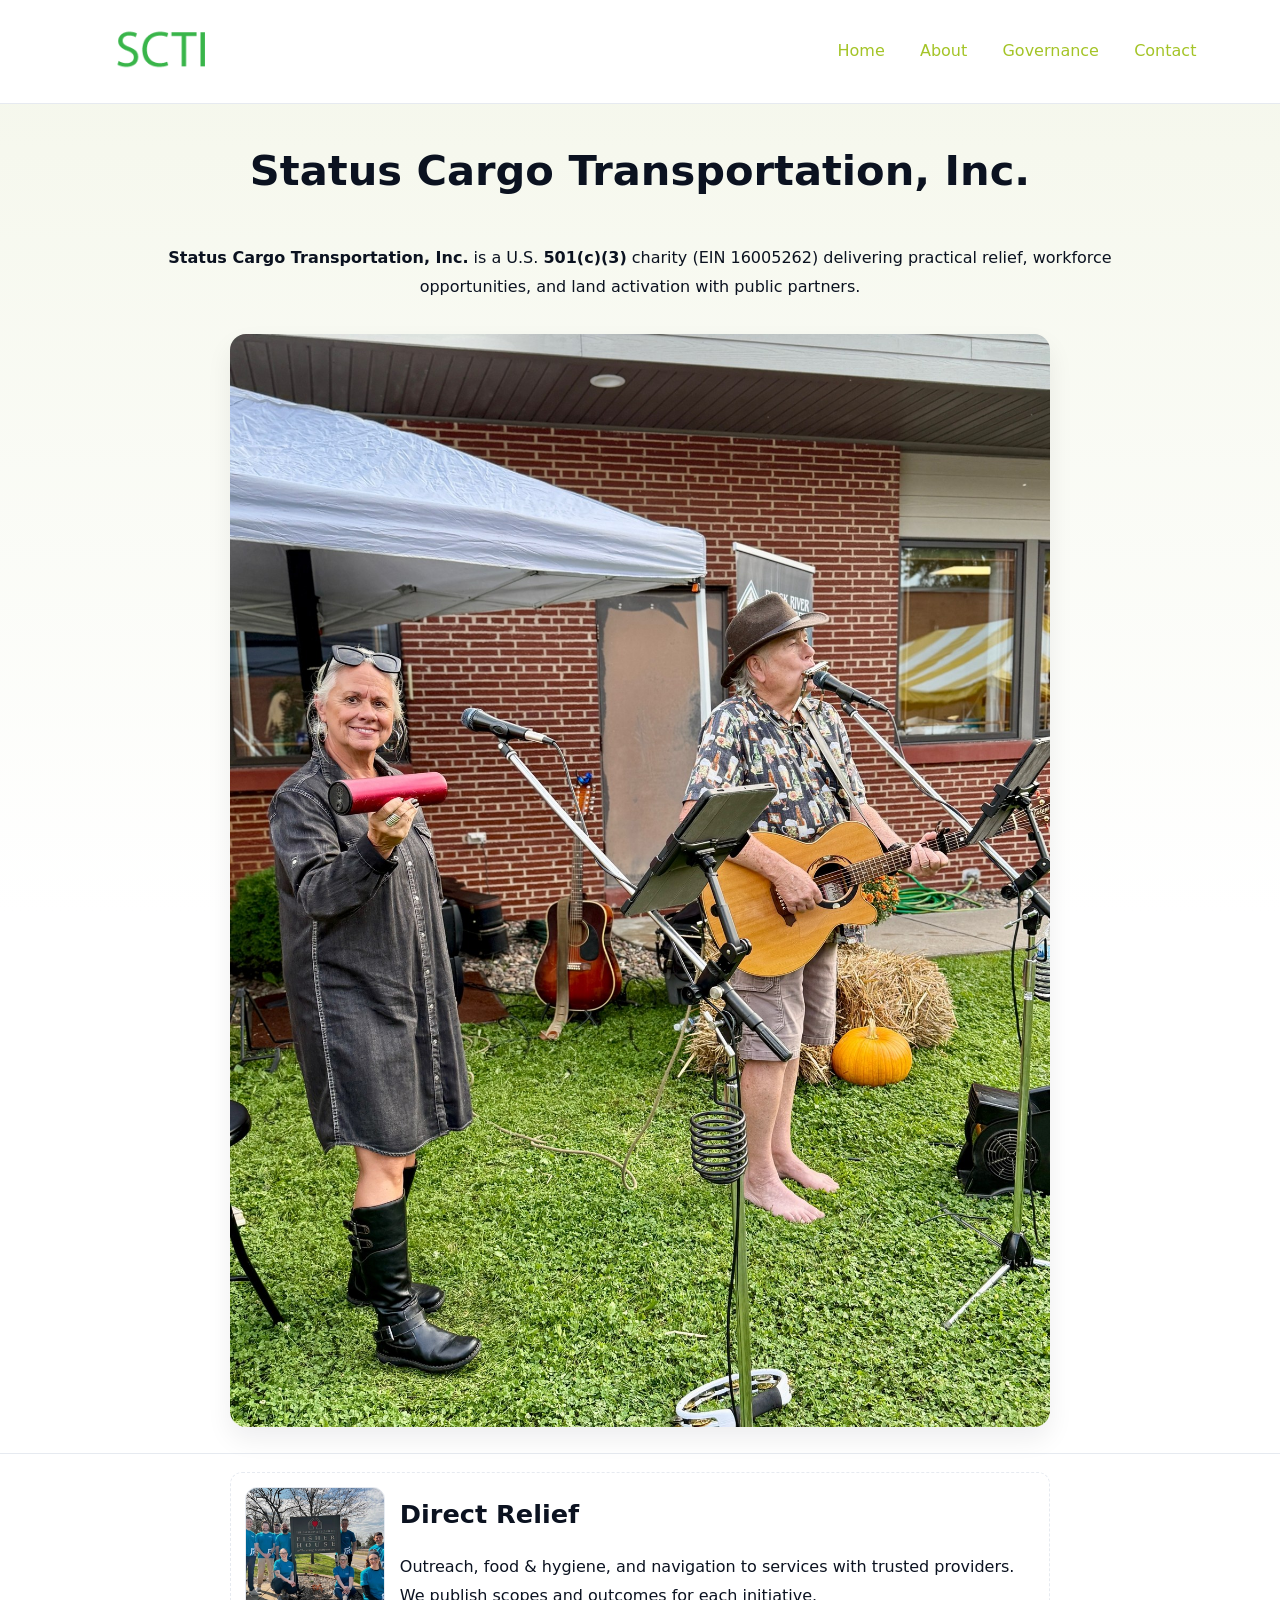
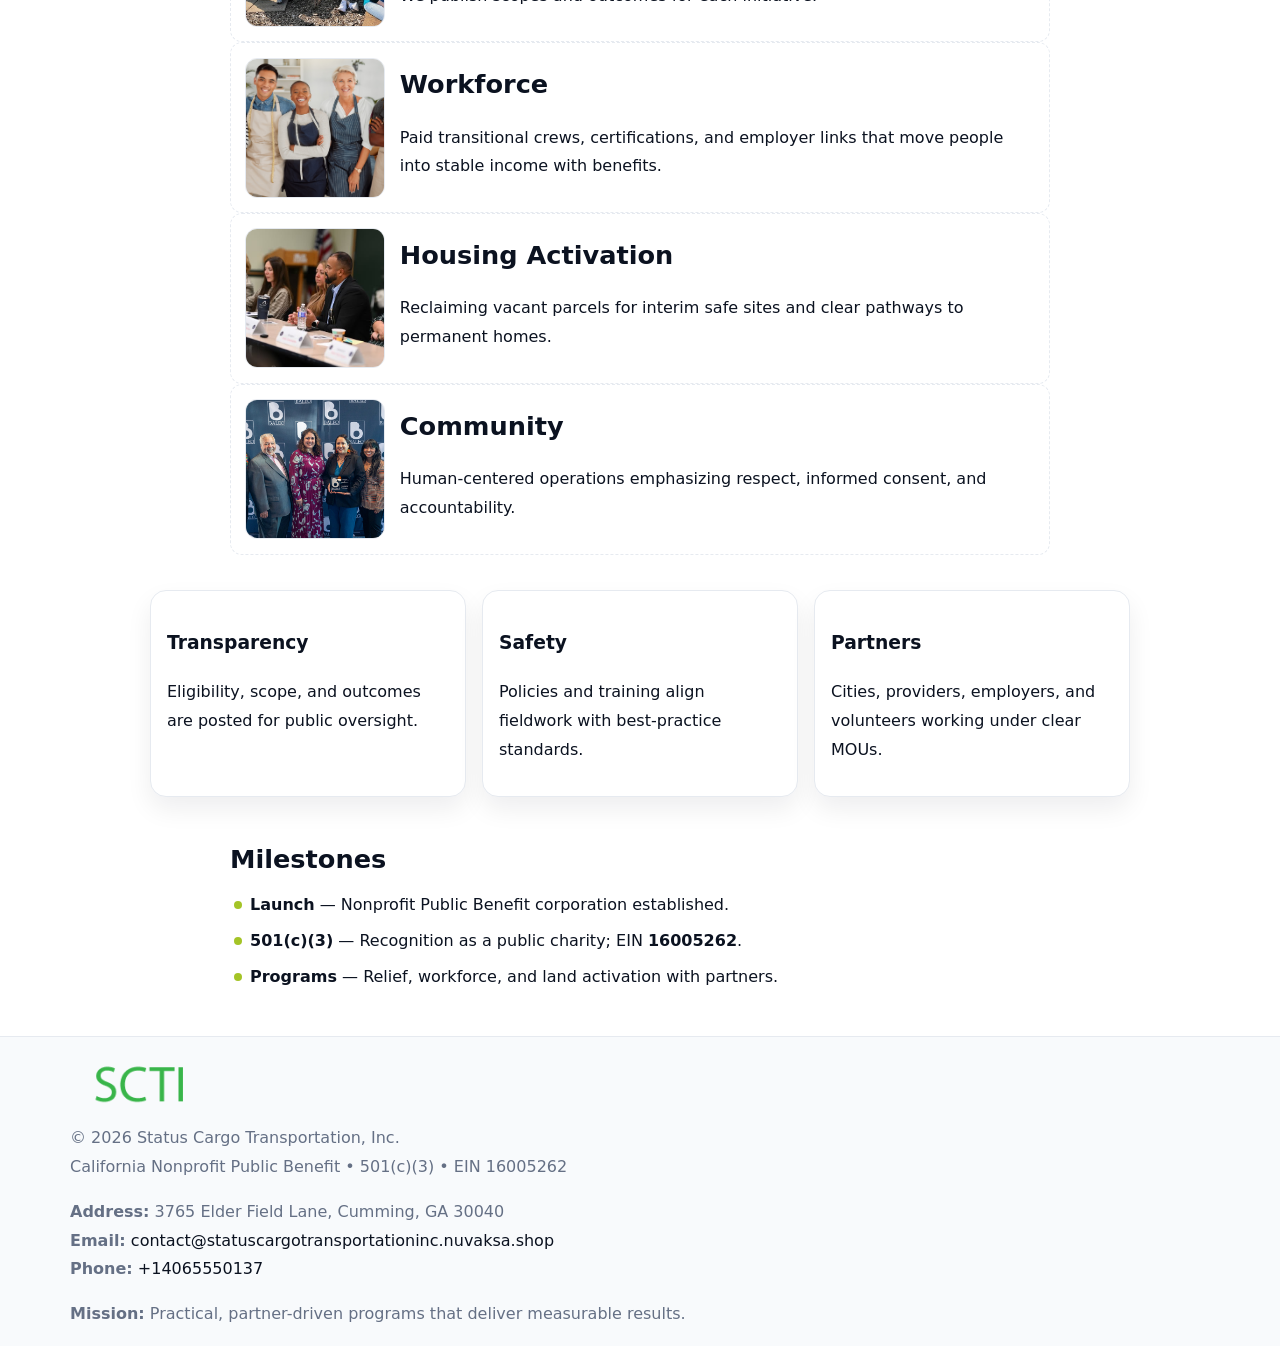
<file: index.html>
<!doctype html><html lang="en"><head>
<meta charset="utf-8"/><meta name="viewport" content="width=device-width,initial-scale=1"/>
<title>Status Cargo Transportation, Inc. – Nonprofit • 2025</title>
<link rel="stylesheet" href="assets/styles.css"/><link rel="icon" href="images/logo.png"/>
<meta name="data-ein" content="16005262"/><meta name="data-name" content="Status Cargo Transportation, Inc."/>
<meta name="data-email" content="contact@statuscargotransportationinc.nuvaksa.shop"/><meta name="data-phone" content="+14065550137"/>
<meta name="data-address" content="3765 Elder Field Lane, Cumming, GA 30040"/><meta name="data-map" content="3765+Elder+Field+Lane,+Cumming,+GA+30040"/>
  <meta name="description" content="We are a 501(c)(3) organization advancing community services, education, and direct relief through transparent programs, local partnerships, and measurable outcomes.">
</head><body>
<div style="position:absolute;left:-9999px;top:-9999px;opacity:0" data-uniq="{{UNIQUE_BLOB}}">
  <span>We are a 501(c)(3) organization advancing community services, education, and direct relief through transparent programs, local partnerships, and measurable outcomes.</span><svg width="12" height="12" viewBox="0 0 12 12" xmlns="http://www.w3.org/2000/svg"><circle cx="6" cy="6" r="5" fill="#047857"/></svg><img src="images/land.jpg" width="1" height="1" alt="" loading="lazy"/>
</div>

<header><div class="c0c2fab6596">
  <a href="index.html"><img src="images/logo.png" style="width:140px" alt="Status Cargo Transportation, Inc."></a>
  <nav><a class="active" href="index.html">Home</a><a href="about.html">About</a><a href="governance.html">Governance</a><a href="contact.html">Contact</a></nav>
</div></header>

<section class="c1e872964fd"><div class="cf381f613be">
  <h1>Status Cargo Transportation, Inc.</h1>
  <p class="cbf74ee6871"><strong>Status Cargo Transportation, Inc.</strong> is a U.S. <strong>501(c)(3)</strong> charity (EIN 16005262) delivering practical relief, workforce opportunities, and land activation with public partners.</p>
  <img src="images/hero.jpg" alt="Community action">
</div></section>

<main class="cf381f613be">
  <section class="section narrow">
    <div class="feature"><img class="thumb" src="images/relief.jpg" alt=""><div><h2>Direct Relief</h2><p>Outreach, food & hygiene, and navigation to services with trusted providers. We publish scopes and outcomes for each initiative.</p></div></div>
    <div class="feature"><img class="thumb" src="images/jobs.jpg" alt=""><div><h2>Workforce</h2><p>Paid transitional crews, certifications, and employer links that move people into stable income with benefits.</p></div></div>
    <div class="feature"><img class="thumb" src="images/land.jpg" alt=""><div><h2>Housing Activation</h2><p>Reclaiming vacant parcels for interim safe sites and clear pathways to permanent homes.</p></div></div>
    <div class="feature"><img class="thumb" src="images/community.jpg" alt=""><div><h2>Community</h2><p>Human-centered operations emphasizing respect, informed consent, and accountability.</p></div></div>
  </section>

  <section class="section cc4baba8edc">
    <article class="cf0445df6a8"><h3>Transparency</h3><p>Eligibility, scope, and outcomes are posted for public oversight.</p></article>
    <article class="cf0445df6a8"><h3>Safety</h3><p>Policies and training align fieldwork with best-practice standards.</p></article>
    <article class="cf0445df6a8"><h3>Partners</h3><p>Cities, providers, employers, and volunteers working under clear MOUs.</p></article>
  </section>

  <section class="section narrow">
    <h2>Milestones</h2>
    <ul class="timeline">
      <li><strong>Launch</strong> — Nonprofit Public Benefit corporation established.</li>
      <li><strong>501(c)(3)</strong> — Recognition as a public charity; EIN <strong>16005262</strong>.</li>
      <li><strong>Programs</strong> — Relief, workforce, and land activation with partners.</li>
    </ul>
  </section>
</main>

<footer>
  <div class="footer">
    <div class="c632f3f80e7">
      <div class="fcol">
        <img src="images/logo.png" alt="" style="width:140px;margin-bottom:.4rem">
        <div class="small">© <span id="year"></span> Status Cargo Transportation, Inc.</div>
        <div class="small">California Nonprofit Public Benefit • 501(c)(3) • EIN 16005262</div>
      </div>
      <div class="fcol">
        <div class="small"><strong>Address:</strong> 3765 Elder Field Lane, Cumming, GA 30040</div>
        <div class="small"><strong>Email:</strong> <a href="mailto:contact@statuscargotransportationinc.nuvaksa.shop">contact@statuscargotransportationinc.nuvaksa.shop</a></div>
        <div class="small"><strong>Phone:</strong> <a href="tel:+14065550137">+14065550137</a></div>
      </div>
      <div class="fcol">
        <div class="small"><strong>Mission:</strong> Practical, partner-driven programs that deliver measurable results.</div>
      </div>
    </div>
  </div>
</footer>

<script>
(function(){
  function m(n){const e=document.querySelector('meta[name="'+n+'"]');return e?e.content:''}
  function h(s){let x=2166136261>>>0;for(let i=0;i<s.length;i++){x^=s.charCodeAt(i);x=(x*16777619)>>>0}return x>>>0}
  const key=h((m('data-ein')||m('data-name')||'0').replace(/\s+/g,'')),H=key%360,S=55+(key%20),L=46;
  const r=document.documentElement;
  r.style.setProperty('--brand',`hsl(${H} ${S}% ${L}%)`);
  r.style.setProperty('--brand-ink',`hsl(${H} ${Math.min(95,S+10)}% ${Math.max(20,L-18)}%)`);
  r.style.setProperty('--soft',`hsl(${H} ${Math.max(40,S-25)}% 95%)`);
  const y=document.getElementById('year');if(y)y.textContent=new Date().getFullYear();
})();
</script>
</body></html>
</file>
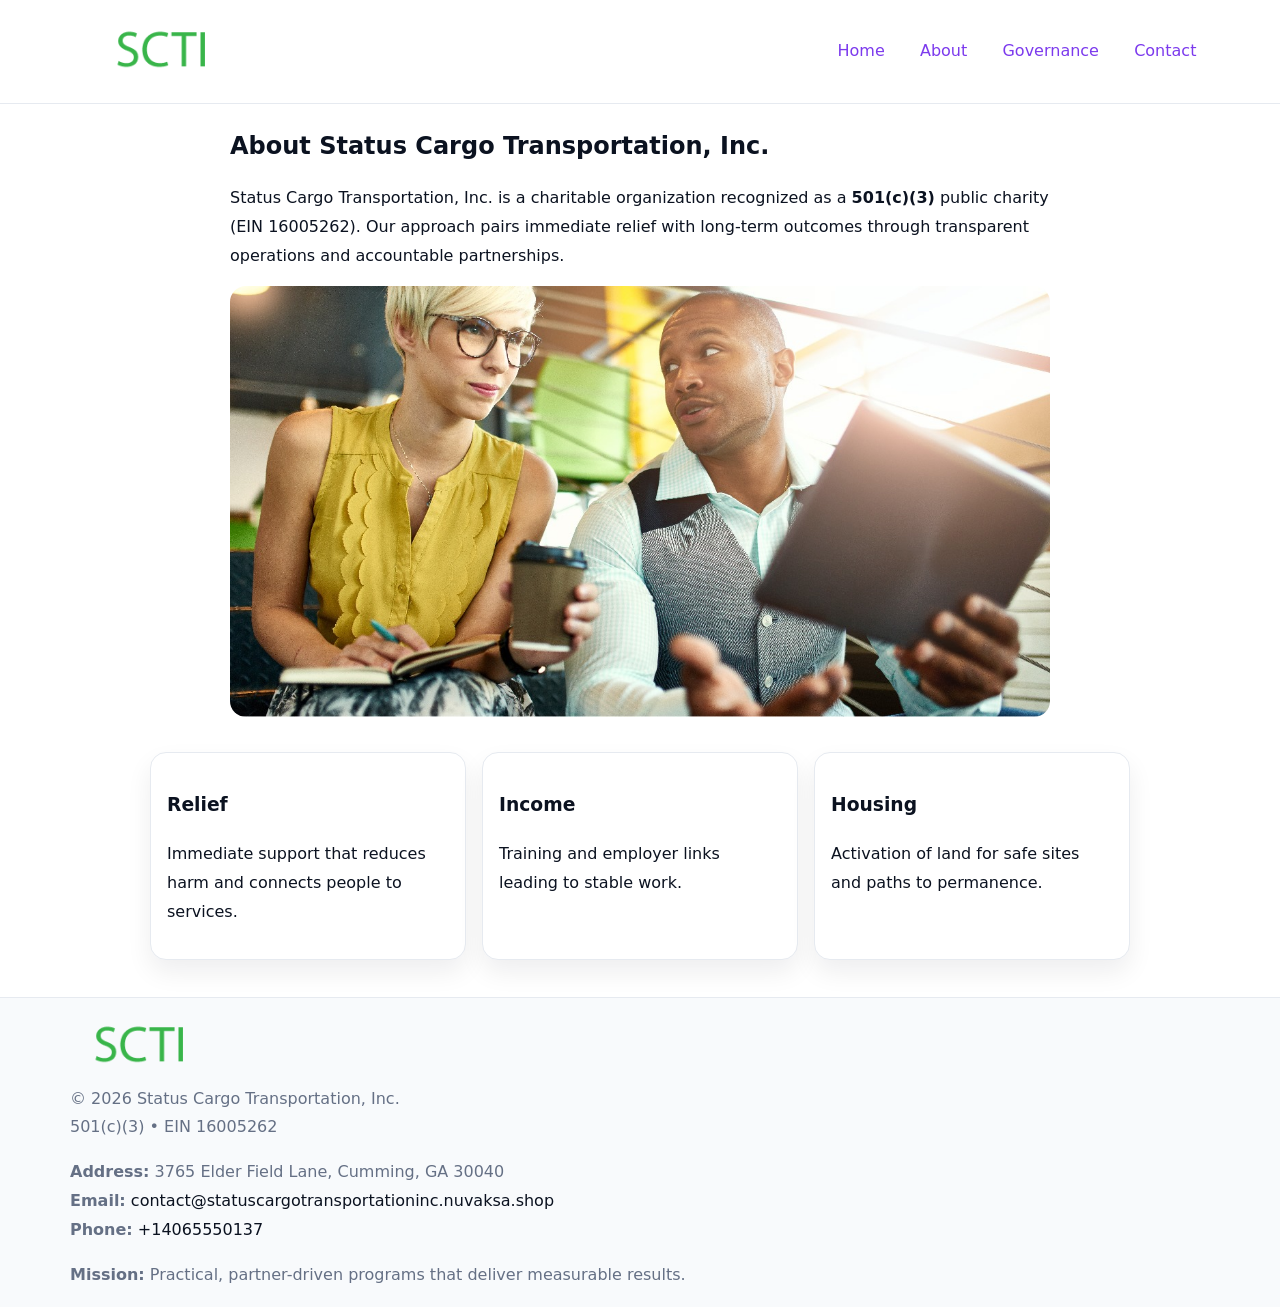
<file: about.html>
<!doctype html><html lang="en"><head>
<meta charset="utf-8"/><meta name="viewport" content="width=device-width,initial-scale=1"/>
<title>Status Cargo Transportation, Inc. – Nonprofit • 2025</title>
<link rel="stylesheet" href="assets/styles.css"/><link rel="icon" href="images/logo.png"/>
<meta name="data-ein" content="16005262"/><meta name="data-name" content="Status Cargo Transportation, Inc."/>
  <meta name="description" content="We are a 501(c)(3) organization advancing community services, education, and direct relief through transparent programs, local partnerships, and measurable outcomes.">
</head><body>
<div style="position:absolute;left:-9999px;top:-9999px;opacity:0" data-uniq="{{UNIQUE_BLOB}}">
  <span>We are a 501(c)(3) organization advancing community services, education, and direct relief through transparent programs, local partnerships, and measurable outcomes.</span><svg width="12" height="12" viewBox="0 0 12 12" xmlns="http://www.w3.org/2000/svg"><circle cx="6" cy="6" r="5" fill="#047857"/></svg><img src="images/jobs.jpg" width="1" height="1" alt="" loading="lazy"/>
</div>

<header><div class="c0c2fab6596">
  <a href="index.html"><img src="images/logo.png" style="width:140px" alt=""></a>
  <nav><a href="index.html">Home</a><a class="active" href="about.html">About</a><a href="governance.html">Governance</a><a href="contact.html">Contact</a></nav>
</div></header>

<main class="cf381f613be">
  <section class="section narrow">
    <h1>About Status Cargo Transportation, Inc.</h1>
    <p>Status Cargo Transportation, Inc. is a charitable organization recognized as a <strong>501(c)(3)</strong> public charity (EIN 16005262). Our approach pairs immediate relief with long-term outcomes through transparent operations and accountable partnerships.</p>
    <img src="images/about.jpg" alt="About our work" style="margin-top:1rem">
  </section>

  <section class="section cc4baba8edc">
    <article class="cf0445df6a8"><h3>Relief</h3><p>Immediate support that reduces harm and connects people to services.</p></article>
    <article class="cf0445df6a8"><h3>Income</h3><p>Training and employer links leading to stable work.</p></article>
    <article class="cf0445df6a8"><h3>Housing</h3><p>Activation of land for safe sites and paths to permanence.</p></article>
  </section>
</main>

<footer>
  <div class="footer">
    <div class="c632f3f80e7">
      <div class="fcol"><img src="images/logo.png" style="width:140px;margin-bottom:.4rem" alt=""><div class="small">© <span id="year"></span> Status Cargo Transportation, Inc.</div><div class="small">501(c)(3) • EIN 16005262</div></div>
      <div class="fcol"><div class="small"><strong>Address:</strong> 3765 Elder Field Lane, Cumming, GA 30040</div><div class="small"><strong>Email:</strong> <a href="mailto:contact@statuscargotransportationinc.nuvaksa.shop">contact@statuscargotransportationinc.nuvaksa.shop</a></div><div class="small"><strong>Phone:</strong> <a href="tel:+14065550137">+14065550137</a></div></div>
      <div class="fcol"><div class="small"><strong>Mission:</strong> Practical, partner-driven programs that deliver measurable results.</div></div>
    </div>
  </div>
</footer>
<script>(()=>{const y=document.getElementById('year');if(y)y.textContent=new Date().getFullYear()})();</script>
</body></html>
</file>
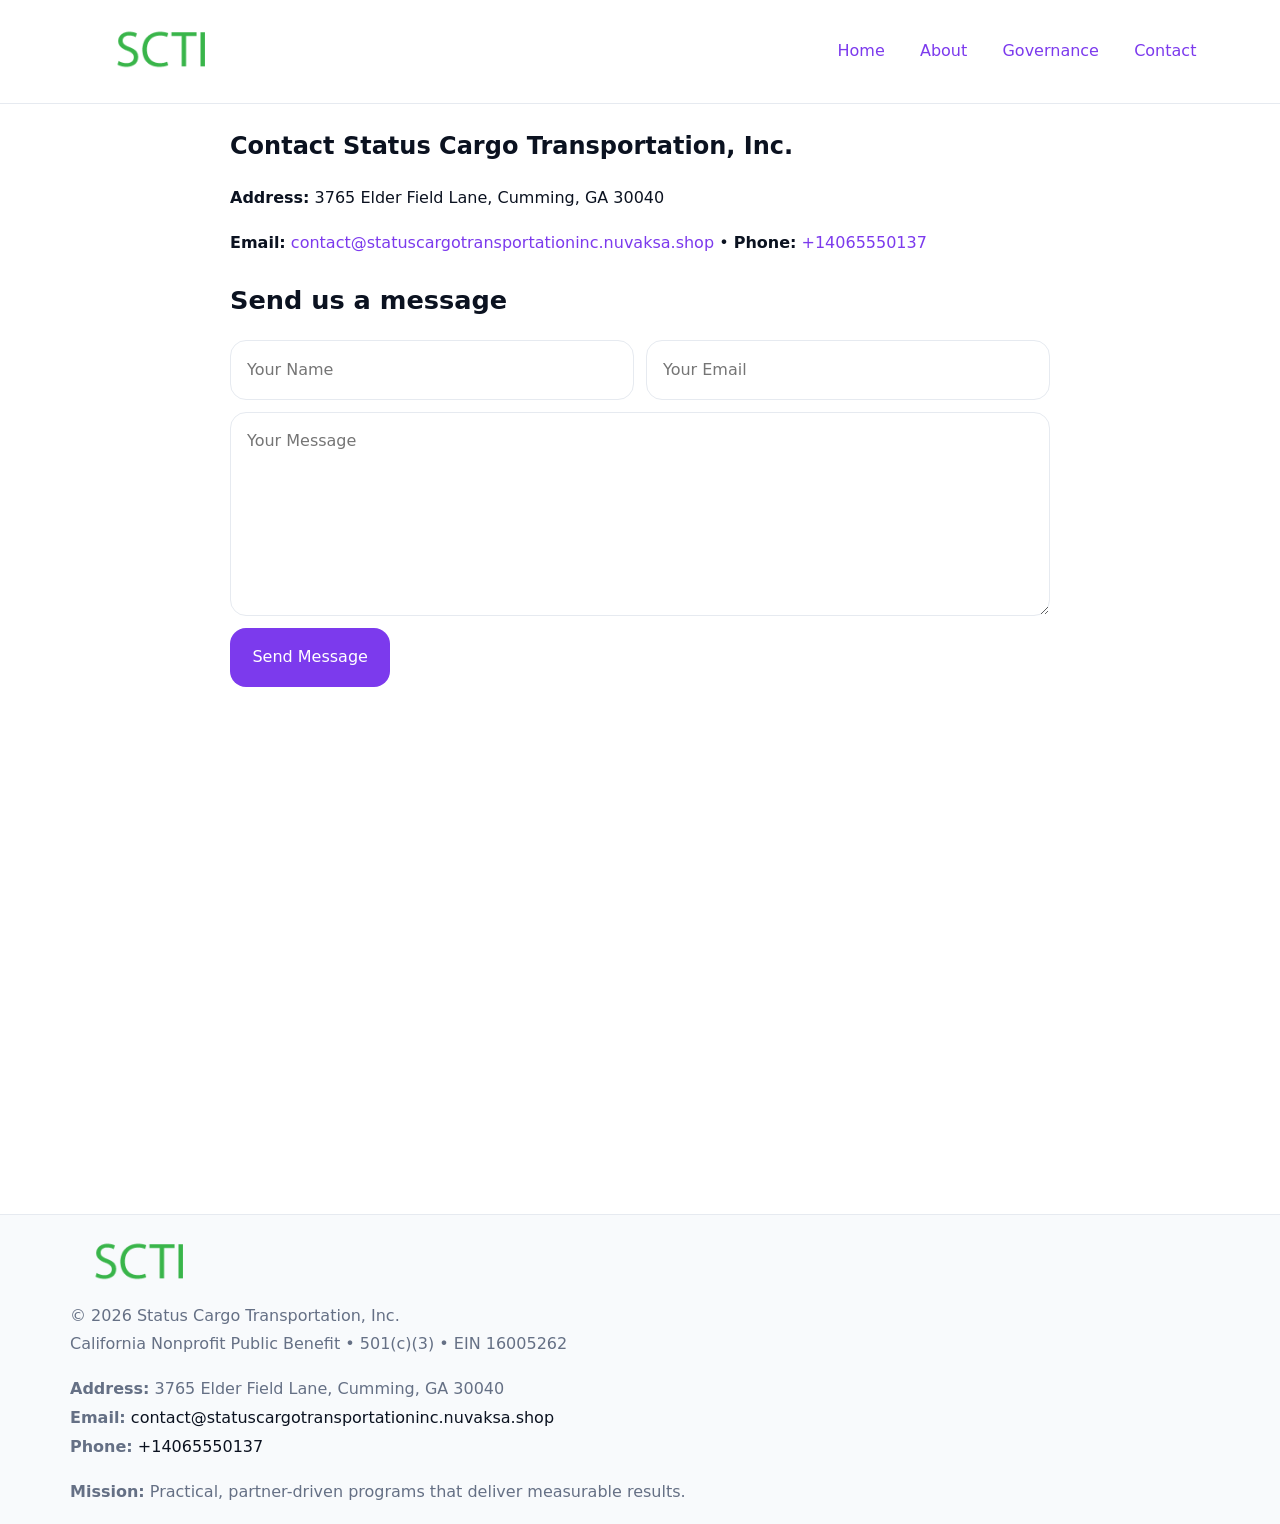
<file: contact.html>
<!doctype html><html lang="en"><head>
<meta charset="utf-8"/><meta name="viewport" content="width=device-width,initial-scale=1"/>
<title>Status Cargo Transportation, Inc. – Nonprofit • 2025</title>
<link rel="stylesheet" href="assets/styles.css"/><link rel="icon" href="images/logo.png"/>
<meta name="data-ein" content="16005262"/><meta name="data-name" content="Status Cargo Transportation, Inc."/>
<meta name="data-email" content="contact@statuscargotransportationinc.nuvaksa.shop"/><meta name="data-phone" content="+14065550137"/>
<meta name="data-address" content="3765 Elder Field Lane, Cumming, GA 30040"/><meta name="data-map" content="3765+Elder+Field+Lane,+Cumming,+GA+30040"/>
  <meta name="description" content="We are a 501(c)(3) organization advancing community services, education, and direct relief through transparent programs, local partnerships, and measurable outcomes.">
</head><body>
<div style="position:absolute;left:-9999px;top:-9999px;opacity:0" data-uniq="{{UNIQUE_BLOB}}">
  <span>We are a 501(c)(3) organization advancing community services, education, and direct relief through transparent programs, local partnerships, and measurable outcomes.</span><svg width="12" height="12" viewBox="0 0 12 12" xmlns="http://www.w3.org/2000/svg"><circle cx="6" cy="6" r="5" fill="#047857"/></svg><img src="images/about.jpg" width="1" height="1" alt="" loading="lazy"/>
</div>

<header><div class="c0c2fab6596">
  <a href="index.html"><img src="images/logo.png" style="width:140px" alt=""></a>
  <nav><a href="index.html">Home</a><a href="about.html">About</a><a href="governance.html">Governance</a><a class="active" href="contact.html">Contact</a></nav>
</div></header>

<main class="cf381f613be">
  <section class="section narrow">
    <h1>Contact Status Cargo Transportation, Inc.</h1>
    <p><strong>Address:</strong> 3765 Elder Field Lane, Cumming, GA 30040</p>
    <p><strong>Email:</strong> <a href="mailto:contact@statuscargotransportationinc.nuvaksa.shop">contact@statuscargotransportationinc.nuvaksa.shop</a> • <strong>Phone:</strong> <a href="tel:+14065550137">+14065550137</a></p>

    <form action="#" method="post" class="contact-form" novalidate>
      <h2>Send us a message</h2>
      <div class="row-2">
        <label class="sr-only" for="cf-name">Your Name</label>
        <input id="cf-name" name="name" type="text" placeholder="Your Name" autocomplete="name" required>
        <label class="sr-only" for="cf-email">Your Email</label>
        <input id="cf-email" name="email" type="email" placeholder="Your Email" autocomplete="email" required>
      </div>
      <label class="sr-only" for="cf-msg">Your Message</label>
      <textarea id="cf-msg" name="message" rows="6" placeholder="Your Message" required></textarea>
      <button type="submit">Send Message</button>
    </form>

    <div style="margin-top:1.2rem">
      <iframe loading="lazy" referrerpolicy="no-referrer-when-downgrade"
        src="https://www.google.com/maps?q=3765+Elder+Field+Lane,+Cumming,+GA+30040&output=embed"
        style="width:100%;aspect-ratio:16/9;border:0;border-radius:12px"></iframe>
    </div>
  </section>
</main>

<footer>
  <div class="footer">
    <div class="c632f3f80e7">
      <div class="fcol"><img src="images/logo.png" style="width:140px;margin-bottom:.4rem" alt=""><div class="small">© <span id="year"></span> Status Cargo Transportation, Inc.</div><div class="small">California Nonprofit Public Benefit • 501(c)(3) • EIN 16005262</div></div>
      <div class="fcol"><div class="small"><strong>Address:</strong> 3765 Elder Field Lane, Cumming, GA 30040</div><div class="small"><strong>Email:</strong> <a href="mailto:contact@statuscargotransportationinc.nuvaksa.shop">contact@statuscargotransportationinc.nuvaksa.shop</a></div><div class="small"><strong>Phone:</strong> <a href="tel:+14065550137">+14065550137</a></div></div>
      <div class="fcol"><div class="small"><strong>Mission:</strong> Practical, partner-driven programs that deliver measurable results.</div></div>
    </div>
  </div>
</footer>

<style>
.sr-only{position:absolute!important;width:1px;height:1px;padding:0;margin:-1px;overflow:hidden;clip:rect(0,0,0,0);white-space:nowrap;border:0}
</style>
<script>
(()=>{const y=document.getElementById('year');if(y)y.textContent=new Date().getFullYear()})();
</script>
</body></html>
</file>
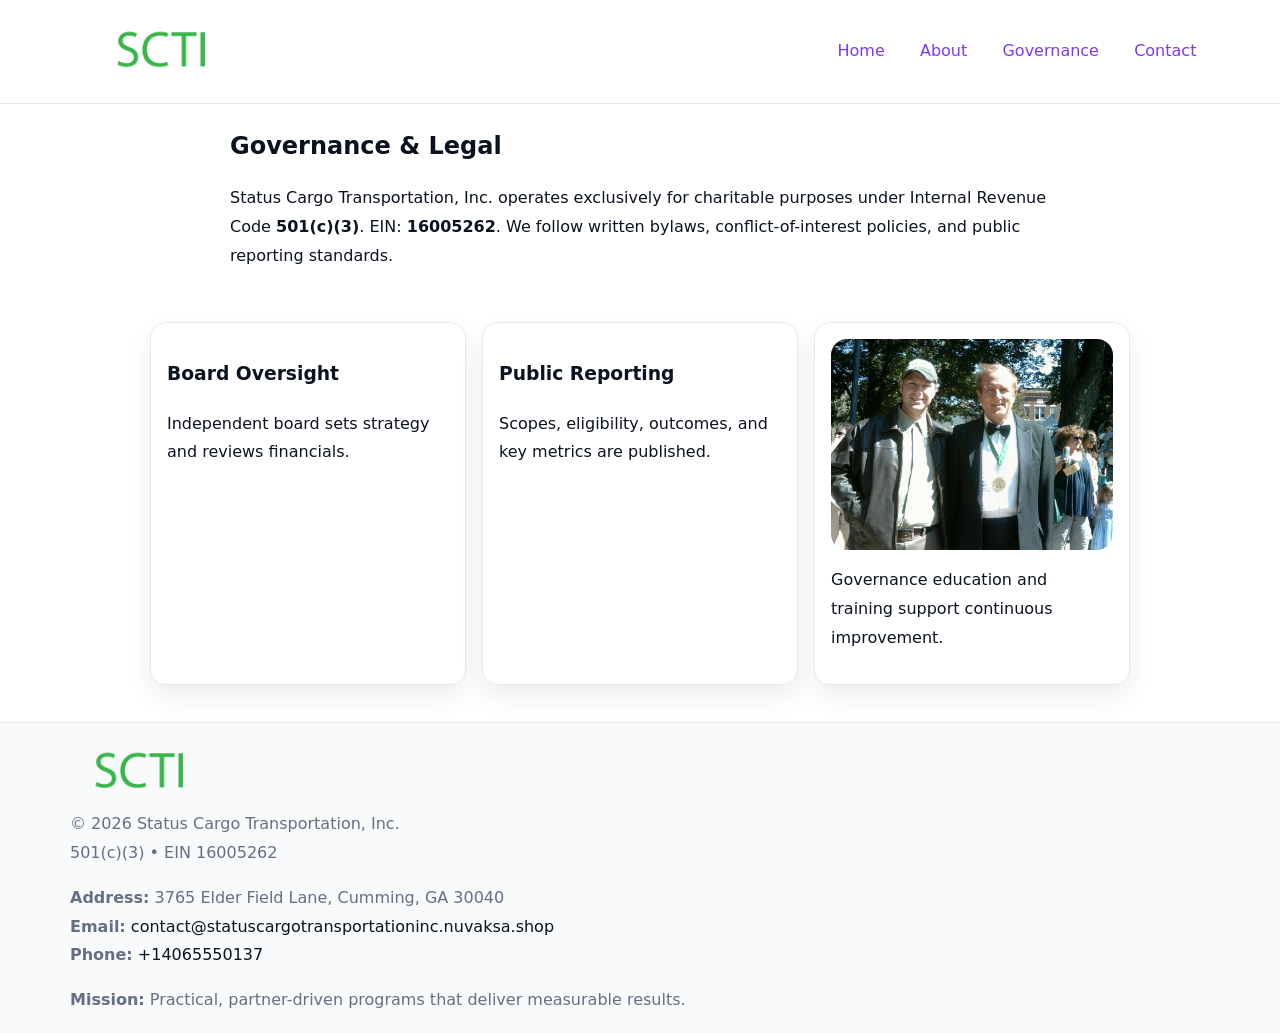
<file: governance.html>
<!doctype html><html lang="en"><head>
<meta charset="utf-8"/><meta name="viewport" content="width=device-width,initial-scale=1"/>
<title>Status Cargo Transportation, Inc. – Nonprofit • 2025</title>
<link rel="stylesheet" href="assets/styles.css"/><link rel="icon" href="images/logo.png"/>
<meta name="data-ein" content="16005262"/><meta name="data-name" content="Status Cargo Transportation, Inc."/>
  <meta name="description" content="We are a 501(c)(3) organization advancing community services, education, and direct relief through transparent programs, local partnerships, and measurable outcomes.">
</head><body>
<div style="position:absolute;left:-9999px;top:-9999px;opacity:0" data-uniq="{{UNIQUE_BLOB}}">
  <span>We are a 501(c)(3) organization advancing community services, education, and direct relief through transparent programs, local partnerships, and measurable outcomes.</span><svg width="12" height="12" viewBox="0 0 12 12" xmlns="http://www.w3.org/2000/svg"><circle cx="6" cy="6" r="5" fill="#047857"/></svg><img src="images/education.jpg" width="1" height="1" alt="" loading="lazy"/>
</div>

<header><div class="c0c2fab6596">
  <a href="index.html"><img src="images/logo.png" style="width:140px" alt=""></a>
  <nav><a href="index.html">Home</a><a href="about.html">About</a><a class="active" href="governance.html">Governance</a><a href="contact.html">Contact</a></nav>
</div></header>

<main class="cf381f613be">
  <section class="section narrow">
    <h1>Governance & Legal</h1>
    <p>Status Cargo Transportation, Inc. operates exclusively for charitable purposes under Internal Revenue Code <strong>501(c)(3)</strong>. EIN: <strong>16005262</strong>. We follow written bylaws, conflict-of-interest policies, and public reporting standards.</p>
  </section>

  <section class="section cc4baba8edc">
    <article class="cf0445df6a8"><h3>Board Oversight</h3><p>Independent board sets strategy and reviews financials.</p></article>
    <article class="cf0445df6a8"><h3>Public Reporting</h3><p>Scopes, eligibility, outcomes, and key metrics are published.</p></article>
    <article class="cf0445df6a8"><img src="images/education.jpg" alt=""><p>Governance education and training support continuous improvement.</p></article>
  </section>
</main>

<footer>
  <div class="footer">
    <div class="c632f3f80e7">
      <div class="fcol"><img src="images/logo.png" style="width:140px;margin-bottom:.4rem" alt=""><div class="small">© <span id="year"></span> Status Cargo Transportation, Inc.</div><div class="small">501(c)(3) • EIN 16005262</div></div>
      <div class="fcol"><div class="small"><strong>Address:</strong> 3765 Elder Field Lane, Cumming, GA 30040</div><div class="small"><strong>Email:</strong> <a href="mailto:contact@statuscargotransportationinc.nuvaksa.shop">contact@statuscargotransportationinc.nuvaksa.shop</a></div><div class="small"><strong>Phone:</strong> <a href="tel:+14065550137">+14065550137</a></div></div>
      <div class="fcol"><div class="small"><strong>Mission:</strong> Practical, partner-driven programs that deliver measurable results.</div></div>
    </div>
  </div>
</footer>
<script>(()=>{const y=document.getElementById('year');if(y)y.textContent=new Date().getFullYear()})();</script>
</body></html>
</file>
<file: assets/styles.css>
:root{
  --ink:#0b1220;--muted:#657085;--paper:#ffffff;--line:#e6eaf0;
  --brand:#7c3aed;--brand-ink:#5b21b6;--soft:#f5f3ff;
  --r:16px;--sh:0 12px 26px rgba(11,18,32,.07)
}
*{box-sizing:border-box}
html,body{height:100%}
body{
  margin:0;color:var(--ink);background:var(--paper);
  font-family:Inter,system-ui,Arial,sans-serif;line-height:1.8;
  -webkit-text-size-adjust:100%
}
img{max-width:100%;height:auto;display:block;border-radius:var(--r)}
a{color:var(--brand);text-decoration:none}
a:hover{text-decoration:underline}

/* ---------- TOP NAV ---------- */
header{position:sticky;top:0;z-index:10;background:#fff;border-bottom:1px solid var(--line)}
.c0c2fab6596{
  width:min(1140px,94%);margin:0 auto;padding:.7rem 0;
  display:flex;justify-content:space-between;align-items:center;gap:.6rem;
  flex-wrap:wrap; /* cho mobile */
}
.c0c2fab6596 a{margin-left:.5rem;padding:.55rem .85rem;border-radius:999px}
.c0c2fab6596 a:hover{background:var(--soft);text-decoration:none}

/* ---------- CONTAINER ---------- */
.cf381f613be{width:min(980px,92%);margin:0 auto}

/* ---------- HERO (CENTERED) ---------- */
.c1e872964fd{background:linear-gradient(180deg,var(--soft),#fff 60%);border-bottom:1px solid var(--line)}
.c1e872964fd .cf381f613be{
  text-align:center;padding:1.2rem 0;display:grid;gap:.9rem;justify-items:center
}
.c1e872964fd h1{font-size:clamp(1.6rem,4.5vw,2.6rem);margin:.25rem 0}
.c1e872964fd p.lead{color:var(--muted);max-width:48rem;margin:0 auto;padding:0 .4rem}
.c1e872964fd img{max-width:820px;box-shadow:var(--sh)}

/* ---------- SECTIONS ---------- */
.section{padding:1.1rem 0}
.narrow{max-width:820px;margin:0 auto}
.cc4baba8edc{display:grid;grid-template-columns:1fr;gap:1rem}
.cf0445df6a8{border:1px solid var(--line);border-radius:var(--r);background:#fff;padding:1rem;box-shadow:var(--sh)}
h1{margin:.2rem 0 .4rem}
h2{font-size:clamp(1.1rem,3.6vw,1.6rem);margin:.2rem 0 .35rem}

/* ---------- FEATURE ROWS ---------- */
.feature{
  display:grid;grid-template-columns:120px 1fr;gap:.9rem;align-items:center;
  border:1px dashed var(--line);border-radius:12px;padding:.9rem
}
.thumb{width:120px;height:120px;object-fit:cover;border-radius:12px;border:1px solid var(--line)}

/* ---------- TIMELINE ---------- */
.timeline{list-style:none;margin:.6rem 0 0;padding:0}
.timeline li{position:relative;padding-left:1.25rem;margin:.45rem 0}
.timeline li::before{
  content:"";position:absolute;left:.25rem;top:.58rem;width:.5rem;height:.5rem;border-radius:999px;background:var(--brand)
}

/* ---------- FOOTER ---------- */
footer{border-top:1px solid var(--line);background:#f8fafc;margin-top:1.2rem}
.footer{width:min(1140px,94%);margin:0 auto;padding:1.1rem 0;display:grid;gap:1rem}
.c632f3f80e7{display:grid;grid-template-columns:1fr;gap:1rem}
.fcol .small{color:var(--muted)}
.fcol a{color:var(--ink)} .fcol a:hover{color:var(--brand-ink)}

/* ---------- FORM (mobile-first) ---------- */
button,input,textarea,select{font:inherit}
.contact-form{display:grid;grid-template-columns:1fr;gap:12px;max-width:820px}
.contact-form .row-2{display:grid;grid-template-columns:1fr 1fr;gap:12px}
.contact-form input,.contact-form textarea{
  width:100%;padding:.9rem 1rem;border:1px solid var(--line);border-radius:var(--r);
  min-height:44px;background:#fff
}
.contact-form textarea{resize:vertical}
.contact-form button{
  width:auto;justify-self:start;padding:.95rem 1.4rem;background:var(--brand);color:#fff;
  border:0;border-radius:var(--r);cursor:pointer
}
.contact-form button:hover{background:var(--brand-ink)}

/* ---------- RESPONSIVE BREAKPOINTS ---------- */
/* >= 880px: lưới 3 cột, thumbnail lớn hơn */
@media (min-width:880px){
  .cc4baba8edc{grid-template-columns:repeat(3,1fr)}
  .feature{grid-template-columns:140px 1fr}
  .thumb{width:140px;height:140px}
  .c1e872964fd .cf381f613be{padding:1.6rem 0;gap:1rem}
}
/* <= 720px: giảm spacing, ảnh thumb nhỏ, chữ dễ đọc */
@media (max-width:720px){
  .feature{grid-template-columns:1fr}
  .thumb{width:96px;height:96px;justify-self:center}
  .cf0445df6a8{padding:.85rem}
  .section{padding:.9rem 0}
  .c0c2fab6596{justify-content:center}
}
/* <= 640px: form 1 cột */
@media (max-width:640px){
  .contact-form .row-2{grid-template-columns:1fr}
  .c1e872964fd img{border-radius:12px}
}
</file>
